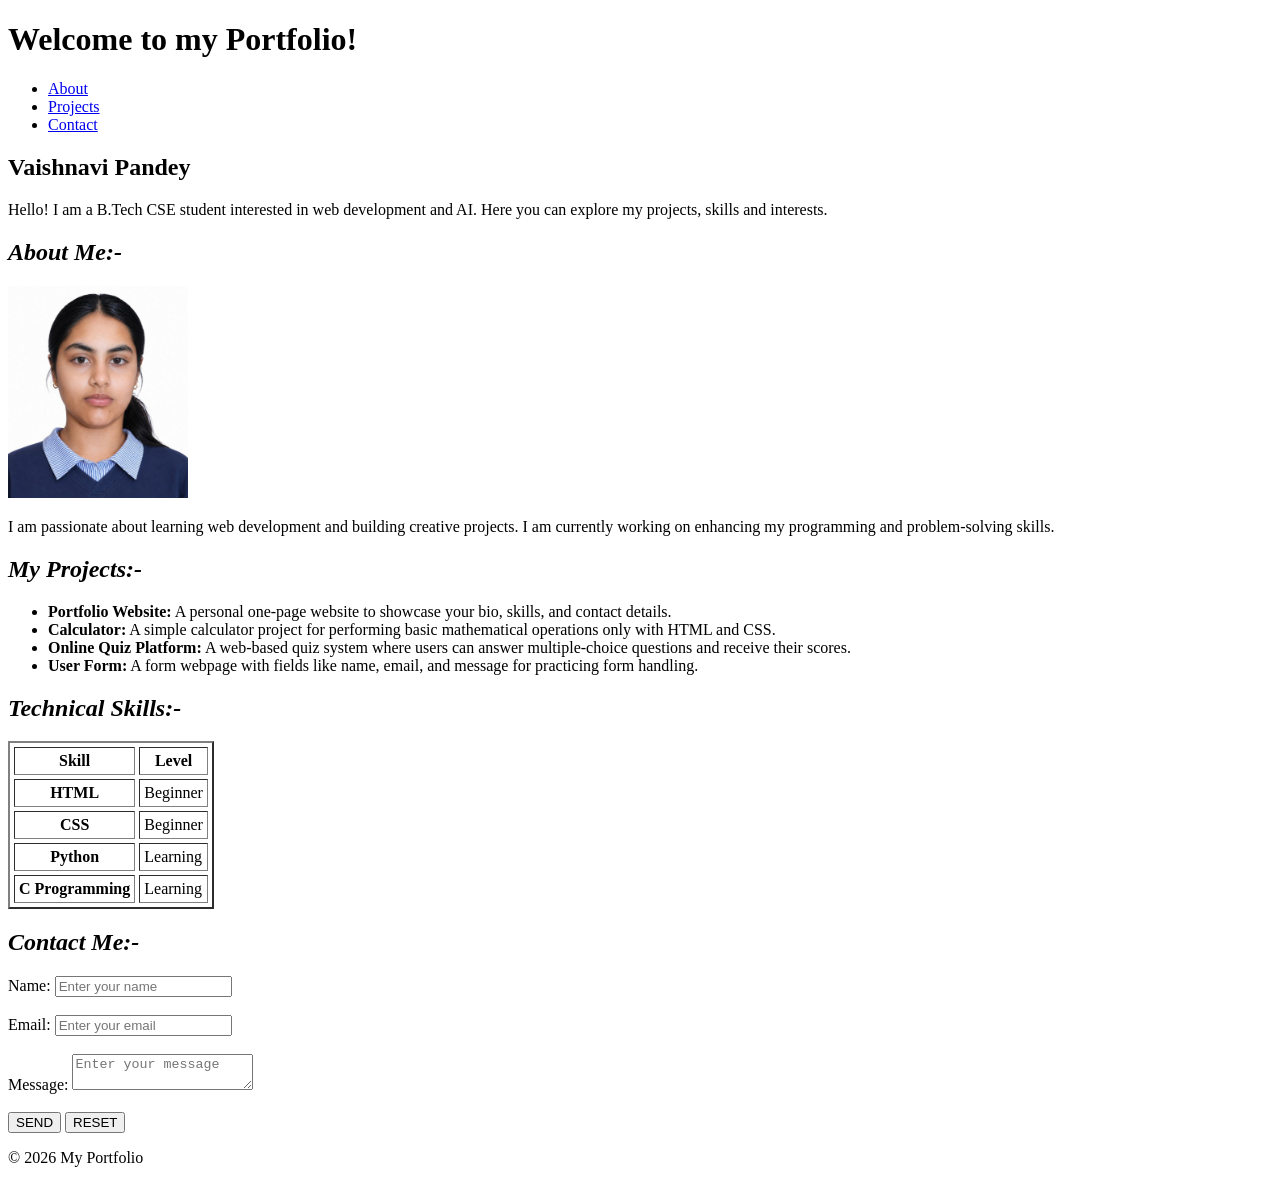
<file: index.html>
<!DOCTYPE html>
<html lang="en">
<head>
    <meta charset="UTF-8">
    <meta name="viewport" content="width=device-width, initial-scale=1.0">
    <title>My Portfolio</title>
</head>

<body>

<header>
    <h1>Welcome to my Portfolio!</h1>

    <nav>
        <ul>
            <li><a href="./about.html">About</a></li>
            <li><a href="./projects.html">Projects</a></li>
            <li><a href="./contact.html">Contact</a></li>
        </ul>
    </nav>
</header>

<main>

    <section>
        <h2>Vaishnavi Pandey</h2>
        <p>Hello! I am a B.Tech CSE student interested in web development and AI. Here you can explore my projects, skills and interests.</p>

        <i><h2>About Me:-</h2></i>

        <a href="./about.html"><img src="./profile.jpeg" alt="Profile Picture" width="180"></a>

        <p>
            I am passionate about learning web development
            and building creative projects.
            I am currently working on enhancing my programming and problem-solving skills.
        </p>
    </section>


    <section>
        <i><h2>My Projects:-</h2></i>

        <ul>
            <li>
                <strong>Portfolio Website:</strong>
                A personal one-page website to showcase your bio,
                skills, and contact details.
            </li>

            <li>
                <strong>Calculator:</strong>
                A simple calculator project for performing basic mathematical operations
                only with HTML and CSS.
            </li>

            <li>
                <strong>Online Quiz Platform:</strong>
                A web-based quiz system where users can answer multiple-choice questions
                and receive their scores.
            </li>

            <li>
                <strong>User Form:</strong>
                A form webpage with fields like name, email,
                and message for practicing form handling.
            </li>
        </ul>
    </section>


    <section>
        <i><h2>Technical Skills:-</h2></i>

        <table border="2" cellpadding="4" cellspacing="4">
            <thead>
                <tr>
                    <th>Skill</th>
                    <th>Level</th>
                </tr>
            </thead>
            <tbody>
                <tr>
                    <th>HTML</th>
                    <td>Beginner</td>
                </tr>
            </tbody>
            <tbody>
                <tr>
                    <th>CSS</th>
                    <td>Beginner</td>
                </tr>
            </tbody>
            <tbody>
                <tr>
                    <th>Python</th>
                    <td>Learning</td>
                </tr>
            </tbody>
            <tbody>
                <tr>
                    <th>C Programming</th>
                    <td>Learning</td>
                </tr>
            </tbody>

            
        </table>
    </section>


    <section>
        <i><h2>Contact Me:-</h2></i>

        <form method="get">
          <label for="name">
            Name: <input type="text" name="username" id="name" placeholder="Enter your name" required pattern="[A-Za-z]+">
          </label><br><br>
          <label for="email">
            Email: <input type="email" name="email" id="email" placeholder="Enter your email">
          </label><br><br>
          <label for="message">Message: </label>
          <textarea name=" id=message" placeholder="Enter your message" required></textarea><br><br>
          <button type="send">SEND</button>
          <button type="reset">RESET</button>     
            

        </form>
    </section>

</main>


<footer>
    <p>© 2026 My Portfolio</p>
</footer>

</body>
</html>
</file>
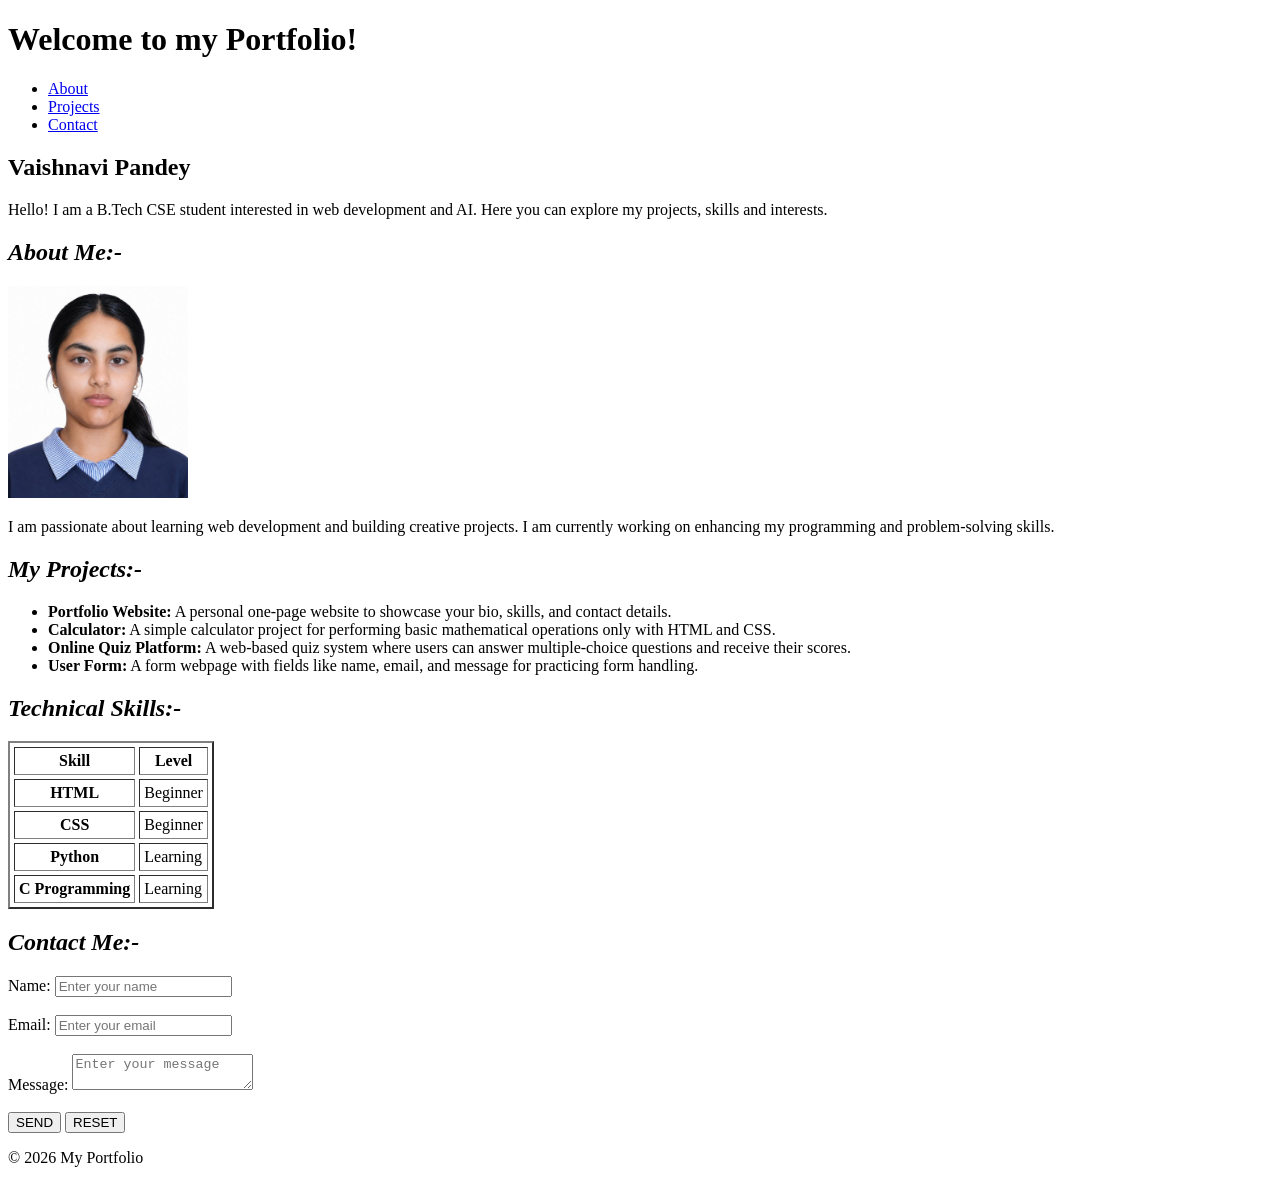
<file: Assignment 1/index.html>
<!DOCTYPE html>
<html lang="en">
<head>
    <meta charset="UTF-8">
    <meta name="viewport" content="width=device-width, initial-scale=1.0">
    <title>My Portfolio</title>
</head>

<body>

<header>
    <h1>Welcome to my Portfolio!</h1>

    <nav>
        <ul>
            <li><a href="./about.html">About</a></li>
            <li><a href="./project.html">Projects</a></li>
            <li><a href="./contact.html">Contact</a></li>
        </ul>
    </nav>
</header>

<main>

    <section>
        <h2>Vaishnavi Pandey</h2>
        <p>Hello! I am a B.Tech CSE student interested in web development and AI. Here you can explore my projects, skills and interests.</p>

        <i><h2>About Me:-</h2></i>

        <a href="./about.html"><img src="./profile.jpeg" alt="Profile Picture" width="180"></a>

        <p>
            I am passionate about learning web development
            and building creative projects.
            I am currently working on enhancing my programming and problem-solving skills.
        </p>
    </section>


    <section>
        <i><h2>My Projects:-</h2></i>

        <ul>
            <li>
                <strong>Portfolio Website:</strong>
                A personal one-page website to showcase your bio,
                skills, and contact details.
            </li>

            <li>
                <strong>Calculator:</strong>
                A simple calculator project for performing basic mathematical operations
                only with HTML and CSS.
            </li>

            <li>
                <strong>Online Quiz Platform:</strong>
                A web-based quiz system where users can answer multiple-choice questions
                and receive their scores.
            </li>

            <li>
                <strong>User Form:</strong>
                A form webpage with fields like name, email,
                and message for practicing form handling.
            </li>
        </ul>
    </section>


    <section>
        <i><h2>Technical Skills:-</h2></i>

        <table border="2" cellpadding="4" cellspacing="4">
            <thead>
                <tr>
                    <th>Skill</th>
                    <th>Level</th>
                </tr>
            </thead>
            <tbody>
                <tr>
                    <th>HTML</th>
                    <td>Beginner</td>
                </tr>
            </tbody>
            <tbody>
                <tr>
                    <th>CSS</th>
                    <td>Beginner</td>
                </tr>
            </tbody>
            <tbody>
                <tr>
                    <th>Python</th>
                    <td>Learning</td>
                </tr>
            </tbody>
            <tbody>
                <tr>
                    <th>C Programming</th>
                    <td>Learning</td>
                </tr>
            </tbody>

            
        </table>
    </section>


    <section>
        <i><h2>Contact Me:-</h2></i>

        <form method="get">
          <label for="name">
            Name: <input type="text" name="username" id="name" placeholder="Enter your name" required pattern="[A-Za-z]+">
          </label><br><br>
          <label for="email">
            Email: <input type="email" name="email" id="email" placeholder="Enter your email">
          </label><br><br>
          <label for="message">Message: </label>
          <textarea name=" id=message" placeholder="Enter your message" required></textarea><br><br>
          <button type="send">SEND</button>
          <button type="reset">RESET</button>     
            

        </form>
    </section>

</main>


<footer>
    <p>© 2026 My Portfolio</p>
</footer>

</body>
</html>
</file>
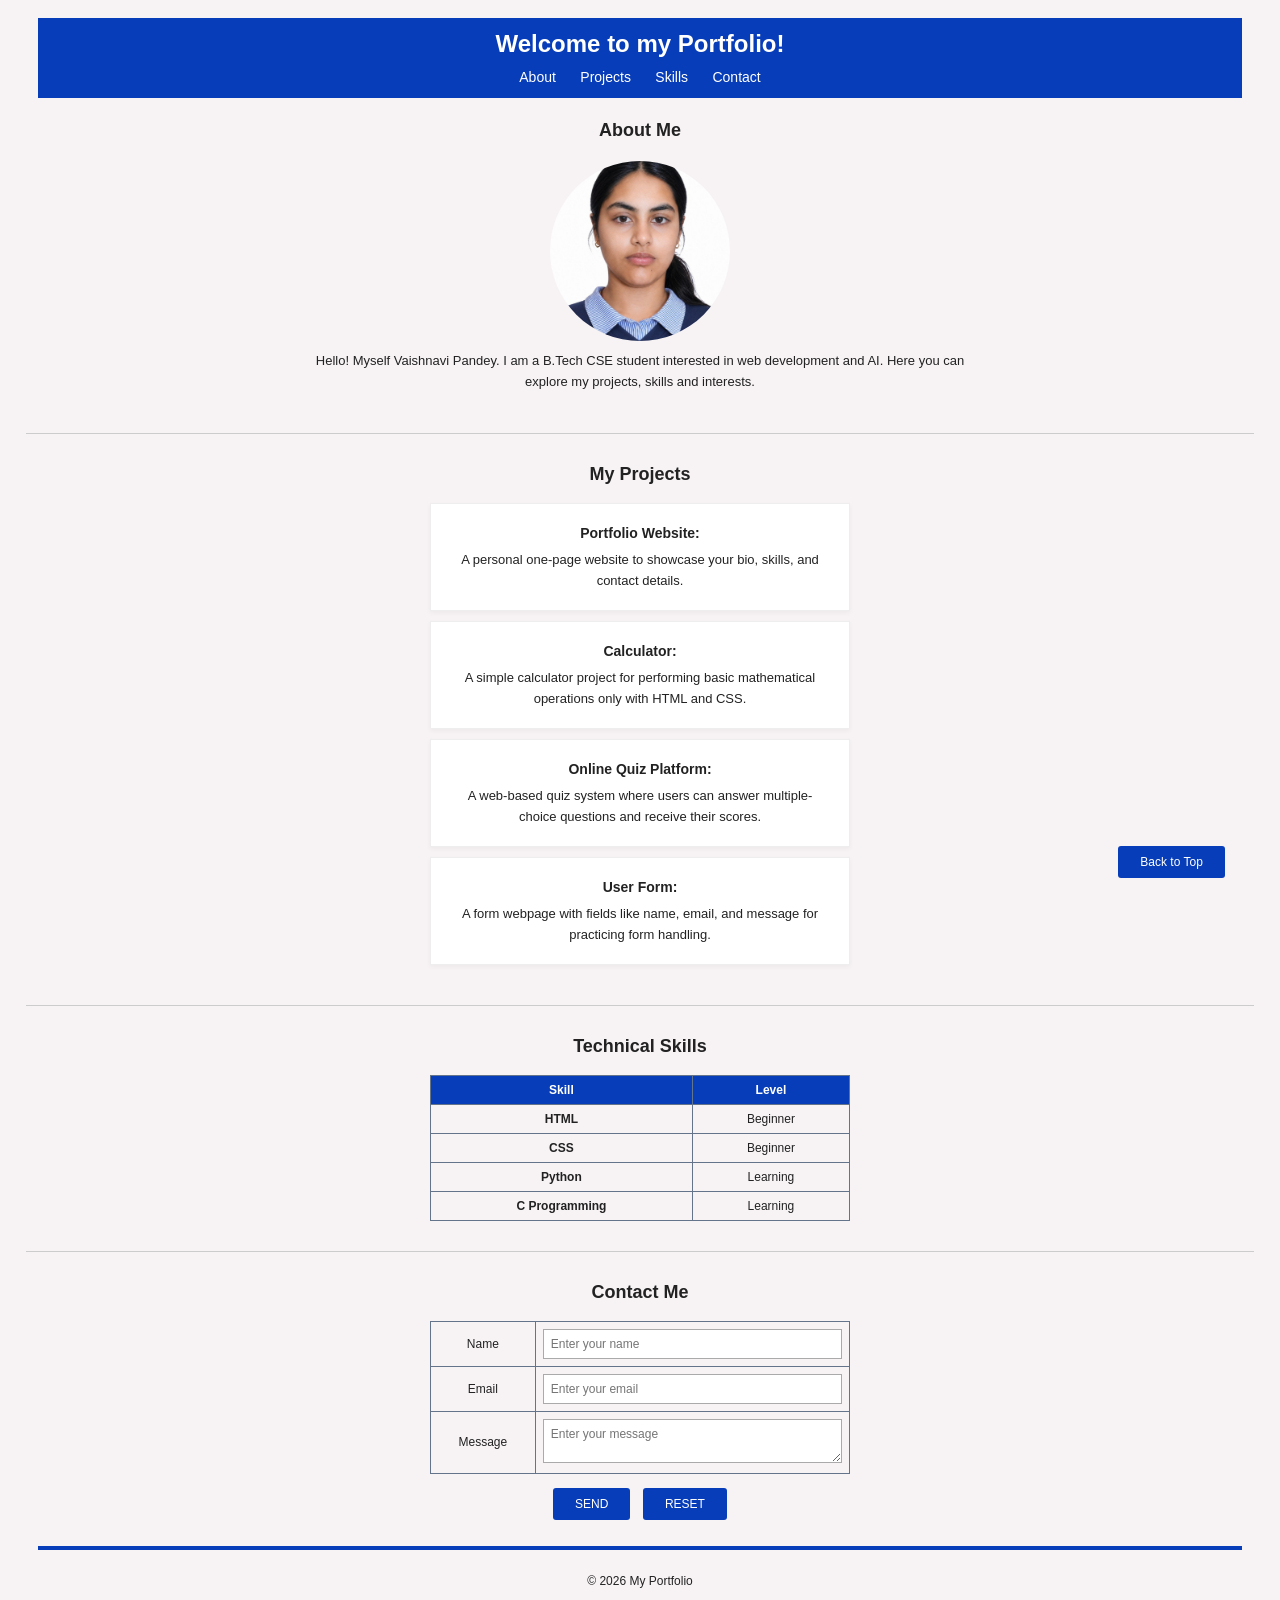
<file: Assignment 2/index.html>
<!DOCTYPE html>
<html lang="en">
<head>
    <meta charset="UTF-8">
    <meta name="viewport" content="width=device-width, initial-scale=1.0">
    <title>My Portfolio</title>
    <link rel="stylesheet" href="./style.css">
</head>

<body id="home">

    <header class="navbar">
        <h1>Welcome to my Portfolio!</h1>

        <nav>
            <ul>
                <li><a href="./about.html">About</a></li>
                <li><a href="./project.html">Projects</a></li>
                <li><a href="./skills.html">Skills</a></li>
                <li><a href="./contact.html">Contact</a></li>
            </ul>
        </nav>
    </header>

    <main>
        <section id="about" class="section">
            <h2>About Me</h2>

            <a href="./about.html">
                <img class="profile-image" src="./profile.jpeg"
                     alt="Profile Picture" width="180">
            </a>

            <p class="intro">
                Hello! Myself Vaishnavi Pandey. I am a B.Tech CSE student
                interested in web development and AI. Here you can explore
                my projects, skills and interests.
            </p>

            
        </section>

        <hr>

        
        <section id="projects" class="section">
            <h2>My Projects</h2>

            <ul>
                <li>
                    <strong>Portfolio Website:</strong>
                    A personal one-page website to showcase your bio,
                    skills, and contact details.
                </li>

                <li>
                    <strong>Calculator:</strong>
                    A simple calculator project for performing basic mathematical operations
                    only with HTML and CSS.
                </li>

                <li>
                    <strong>Online Quiz Platform:</strong>
                    A web-based quiz system where users can answer multiple-choice questions
                    and receive their scores.
                </li>

                <li>
                    <strong>User Form:</strong>
                    A form webpage with fields like name, email,
                    and message for practicing form handling.
                </li>
            </ul>
        </section>

        <hr>

        <section id="skills" class="section">
            <h2>Technical Skills</h2>

            <table class="skills-table">
                <thead>
                    <tr>
                        <th>Skill</th>
                        <th>Level</th>
                    </tr>
                </thead>

                <tbody>
                    <tr>
                        <th>HTML</th>
                        <td>Beginner</td>
                    </tr>
                    <tr>
                        <th>CSS</th>
                        <td>Beginner</td>
                    </tr>
                    <tr>
                        <th>Python</th>
                        <td>Learning</td>
                    </tr>
                    <tr>
                        <th>C Programming</th>
                        <td>Learning</td>
                    </tr>
                </tbody>
            </table>
        </section>

        <hr>

        <section id="contact" class="section">
            <h2>Contact Me</h2>

            <form class="contact-form" action="#" method="get">
                <table>
                    <tr>
                        <td><label for="name">Name</label></td>
                        <td>
                            <input type="text" name="username" id="name"
                                   placeholder="Enter your name"
                                   pattern="[A-Za-z ]+" required>
                        </td>
                    </tr>

                    <tr>
                        <td><label for="email">Email</label></td>
                        <td>
                            <input type="email" name="email" id="email"
                                   placeholder="Enter your email" required>
                        </td>
                    </tr>

                    <tr>
                        <td><label for="message">Message</label></td>
                        <td>
                            <textarea name="message" id="message"
                                      placeholder="Enter your message"
                                      required></textarea>
                        </td>
                    </tr>
                </table>

                <div class="submit-cell">
                    <button type="submit">SEND</button>
                    <button type="reset">RESET</button>
                </div>
            </form>
        </section>
    </main>

    <footer class="footer">
        <p>© 2026 My Portfolio</p>
    </footer>

    <a class="back-to-top" href="#home">Back to Top</a>

</body>
</html>
</file>
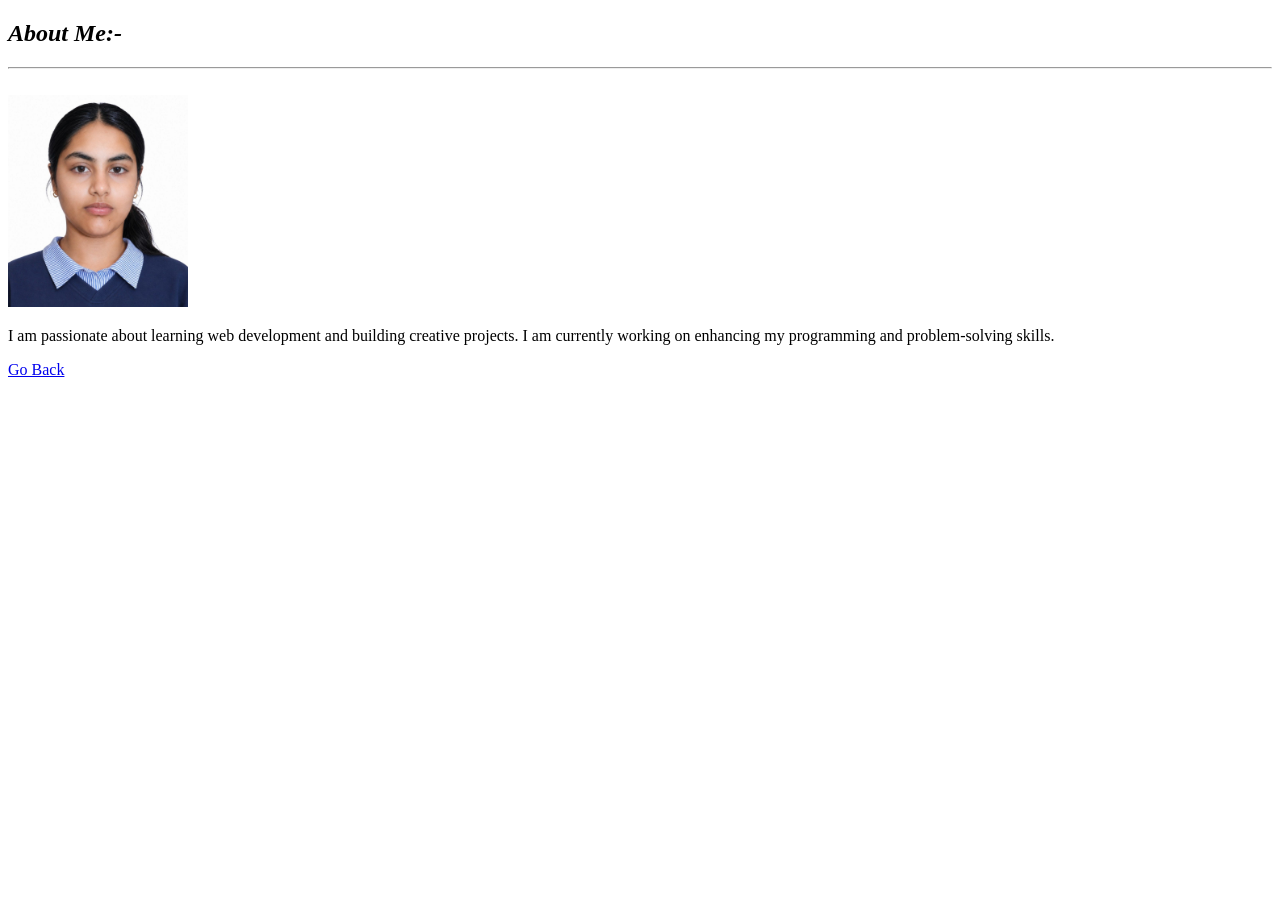
<file: about.html>
<!DOCTYPE html>
<html lang="en">
<head>
    <meta charset="UTF-8">
    <meta name="viewport" content="width=device-width, initial-scale=1.0">
    <title>About</title>
</head>
<body>
    <section>
        <i><h2>About Me:-</h2></i><hr><br>

        <img src="./profile.jpeg" alt="Profile Picture" width="180">

        <p>
            I am passionate about learning web development
            and building creative projects.
            I am currently working on enhancing my programming and problem-solving skills.
        </p>
    </section>
    <a href="./index.html">Go Back</a>

    
</body>
</html>
</file>
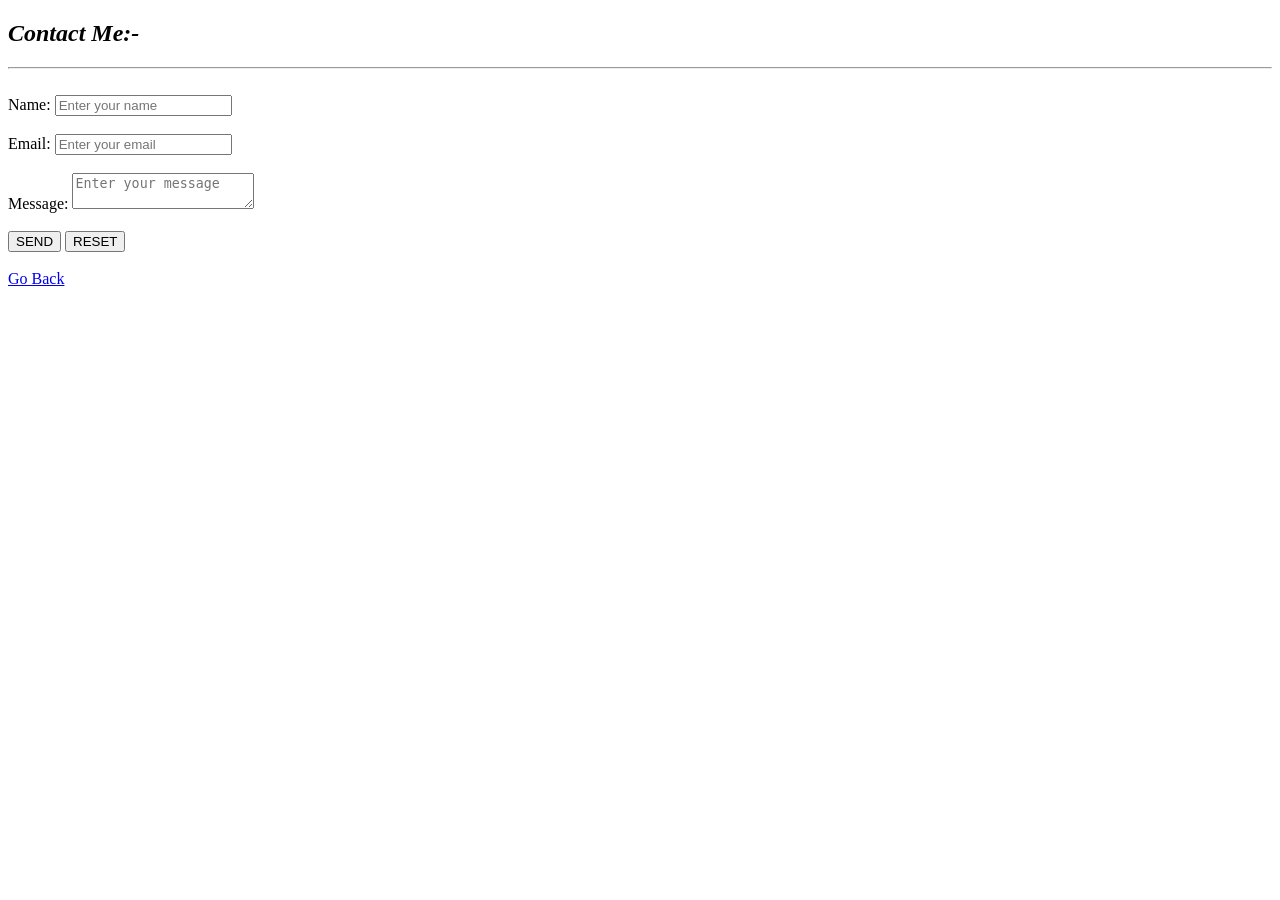
<file: contact.html>
<!DOCTYPE html>
<html lang="en">
<head>
    <meta charset="UTF-8">
    <meta name="viewport" content="width=device-width, initial-scale=1.0">
    <title>Contact</title>
</head>
<body>
    <section>
        <i><h2>Contact Me:-</h2></i><hr><br>

        <form method="get">
          <label for="name">
            Name: <input type="text" name="username" id="name" placeholder="Enter your name" required pattern="[A-Za-z]+">
          </label><br><br>
          <label for="email">
            Email: <input type="email" name="email" id="email" placeholder="Enter your email">
          </label><br><br>
          <label for="message">Message: </label>
          <textarea name=" id=message" placeholder="Enter your message" required></textarea><br><br>
          <button type="send">SEND</button>
          <button type="reset">RESET</button>
            

        </form>
    </section>
    <br>
    <a href="./index.html">Go Back</a>
    
</body>
</html>
</file>
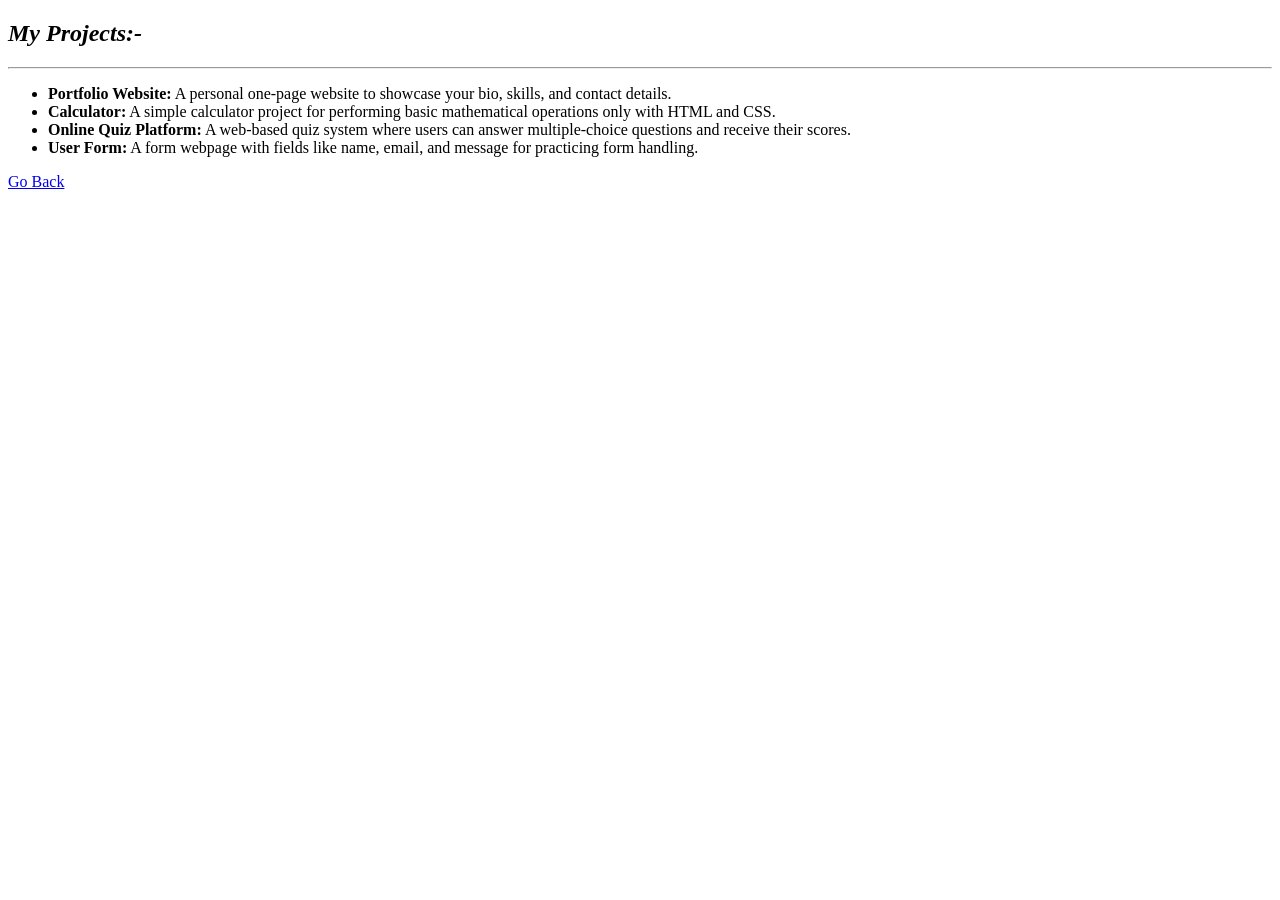
<file: projects.html>
<!DOCTYPE html>
<html lang="en">
<head>
    <meta charset="UTF-8">
    <meta name="viewport" content="width=device-width, initial-scale=1.0">
    <title>Projects</title>
</head>
<body>
    <section>
        <i><h2>My Projects:-</h2></i><hr>

        <ul>
            <li>
                <strong>Portfolio Website:</strong>
                A personal one-page website to showcase your bio,
                skills, and contact details.
            </li>

            <li>
                <strong>Calculator:</strong>
                A simple calculator project for performing basic mathematical operations
                only with HTML and CSS.
            </li>

            <li>
                <strong>Online Quiz Platform:</strong>
                A web-based quiz system where users can answer multiple-choice questions
                and receive their scores.
            </li>

            <li>
                <strong>User Form:</strong>
                A form webpage with fields like name, email,
                and message for practicing form handling.
            </li>
        </ul>
    </section>
    <a href="./index.html">Go Back</a>

    
</body>
</html>
</file>
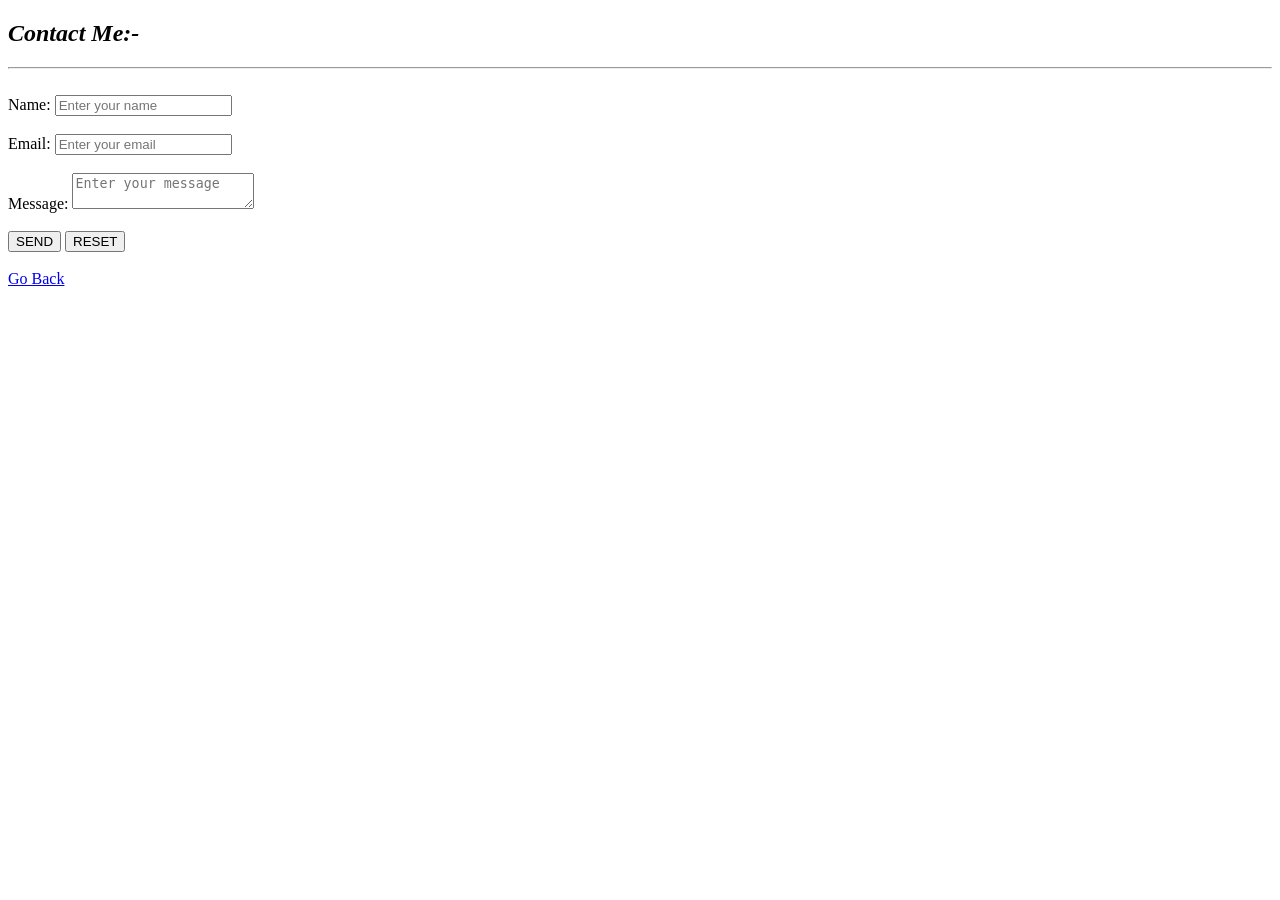
<file: Assignment 1/contact.html>
<!DOCTYPE html>
<html lang="en">
<head>
    <meta charset="UTF-8">
    <meta name="viewport" content="width=device-width, initial-scale=1.0">
    <title>Contact</title>
</head>
<body>
    <section>
        <i><h2>Contact Me:-</h2></i><hr><br>

        <form method="get">
          <label for="name">
            Name: <input type="text" name="username" id="name" placeholder="Enter your name" required pattern="[A-Za-z]+">
          </label><br><br>
          <label for="email">
            Email: <input type="email" name="email" id="email" placeholder="Enter your email">
          </label><br><br>
          <label for="message">Message: </label>
          <textarea name=" id=message" placeholder="Enter your message" required></textarea><br><br>
          <button type="send">SEND</button>
          <button type="reset">RESET</button>
            

        </form>
    </section>
    <br>
    <a href="./index.html">Go Back</a>
    
</body>
</html>
</file>
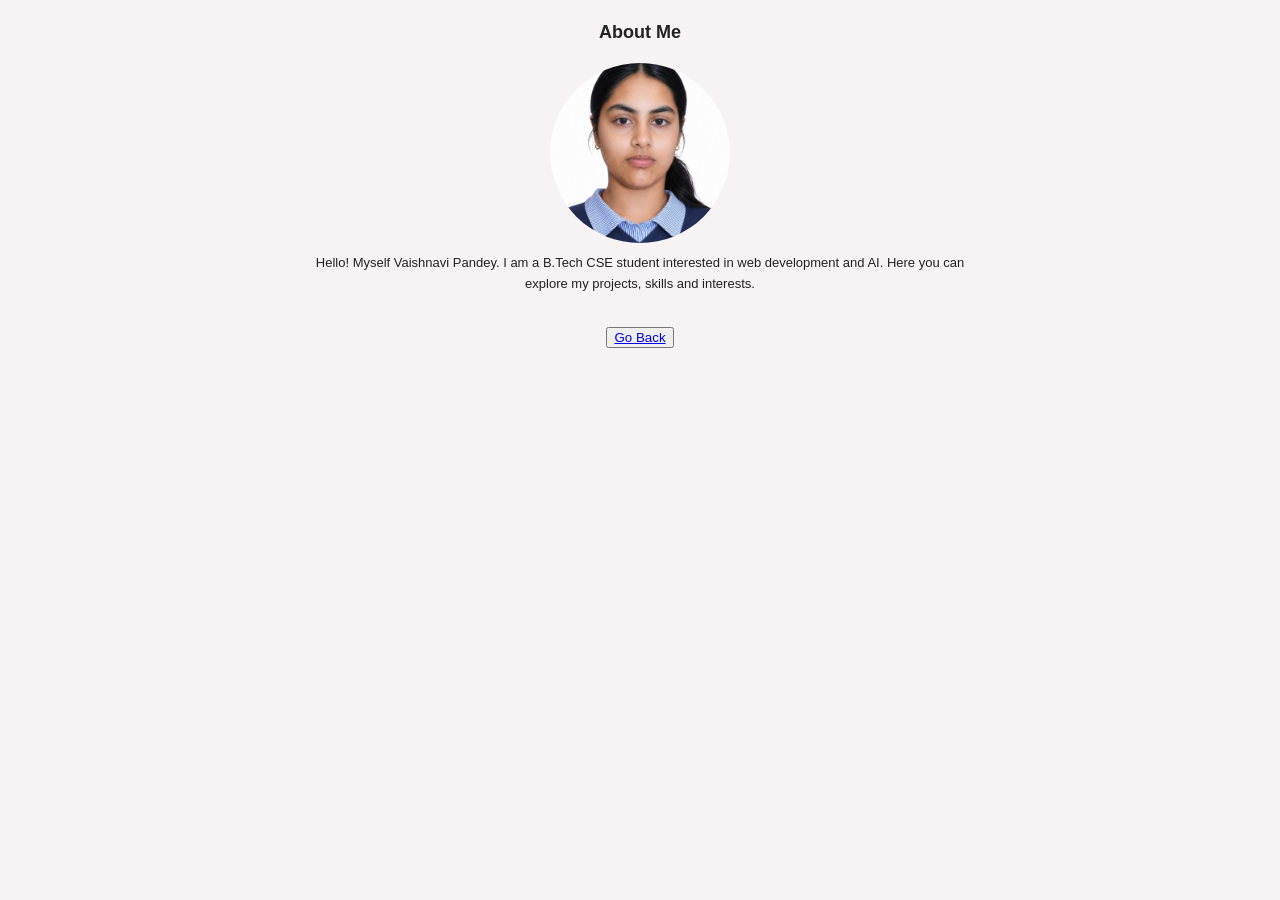
<file: Assignment 2/about.html>
<!DOCTYPE html>
<html lang="en">
<head>
    <meta charset="UTF-8">
    <meta name="viewport" content="width=device-width, initial-scale=1.0">
    <title>About</title>
    <link rel="stylesheet" href="./style.css">
</head>
<body>
    <section id="about" class="section">
            <h2>About Me</h2>

            <a href="./about.html">
                <img class="profile-image" src="./profile.jpeg"
                     alt="Profile Picture" width="180">
            </a>

            <p class="intro">
                Hello! Myself Vaishnavi Pandey. I am a B.Tech CSE student
                interested in web development and AI. Here you can explore
                my projects, skills and interests.
            </p>

            
        </section>

    <button><a href="./index.html">Go Back</a></button>

    
</body>
</html>
</file>
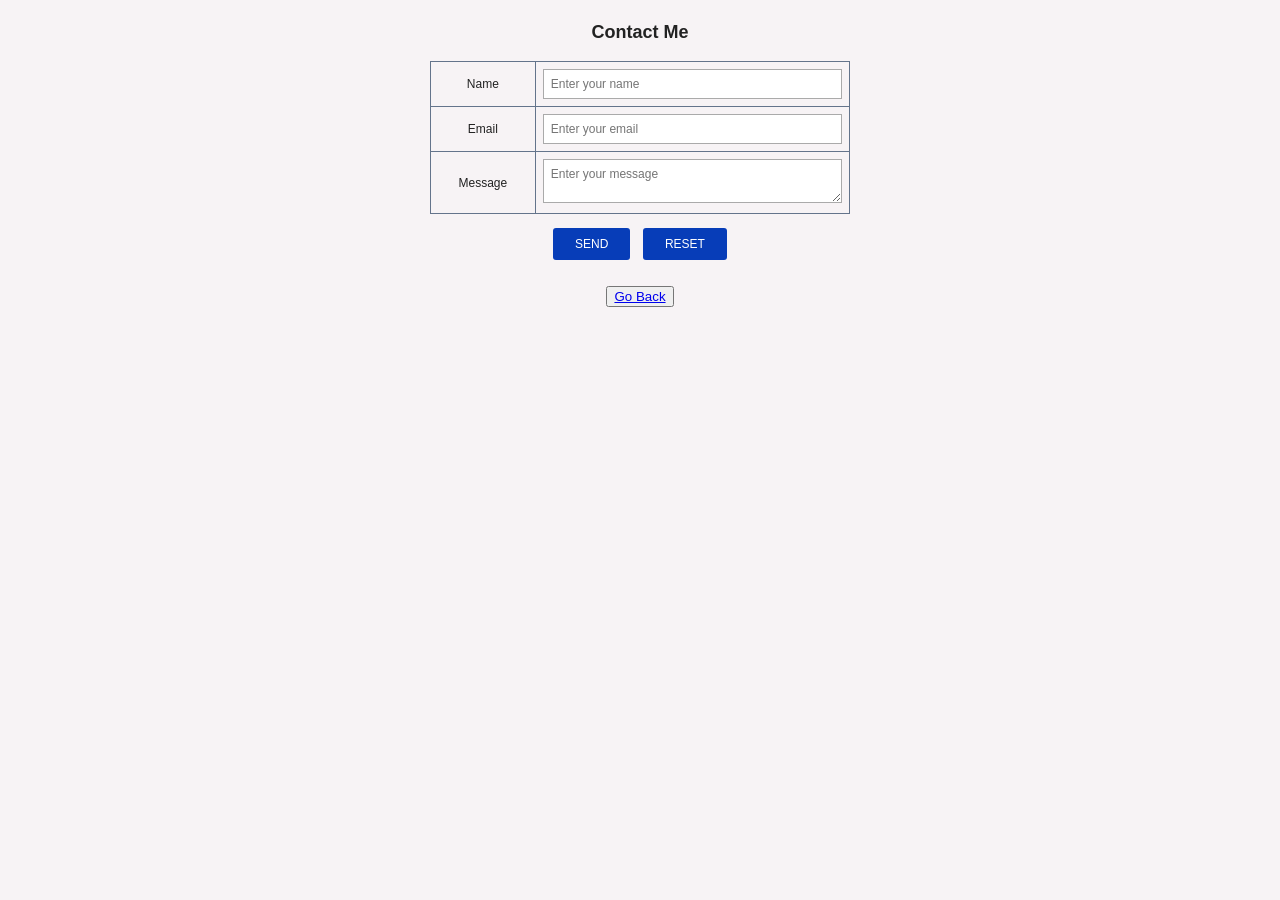
<file: Assignment 2/contact.html>
<!DOCTYPE html>
<html lang="en">
<head>
    <meta charset="UTF-8">
    <meta name="viewport" content="width=device-width, initial-scale=1.0">
    <title>About</title>
    <link rel="stylesheet" href="./style.css">
</head>
<body>
   <section id="contact" class="section">
            <h2>Contact Me</h2>

            <form class="contact-form" action="#" method="get">
                <table>
                    <tr>
                        <td><label for="name">Name</label></td>
                        <td>
                            <input type="text" name="username" id="name"
                                   placeholder="Enter your name"
                                   pattern="[A-Za-z ]+" required>
                        </td>
                    </tr>

                    <tr>
                        <td><label for="email">Email</label></td>
                        <td>
                            <input type="email" name="email" id="email"
                                   placeholder="Enter your email" required>
                        </td>
                    </tr>

                    <tr>
                        <td><label for="message">Message</label></td>
                        <td>
                            <textarea name="message" id="message"
                                      placeholder="Enter your message"
                                      required></textarea>
                        </td>
                    </tr>
                </table>

                <div class="submit-cell">
                    <button type="submit">SEND</button>
                    <button type="reset">RESET</button>
                </div>
            </form>
        </section>
    <button><a href="./index.html">Go Back</a></button>

    
</body>
</html>
</file>
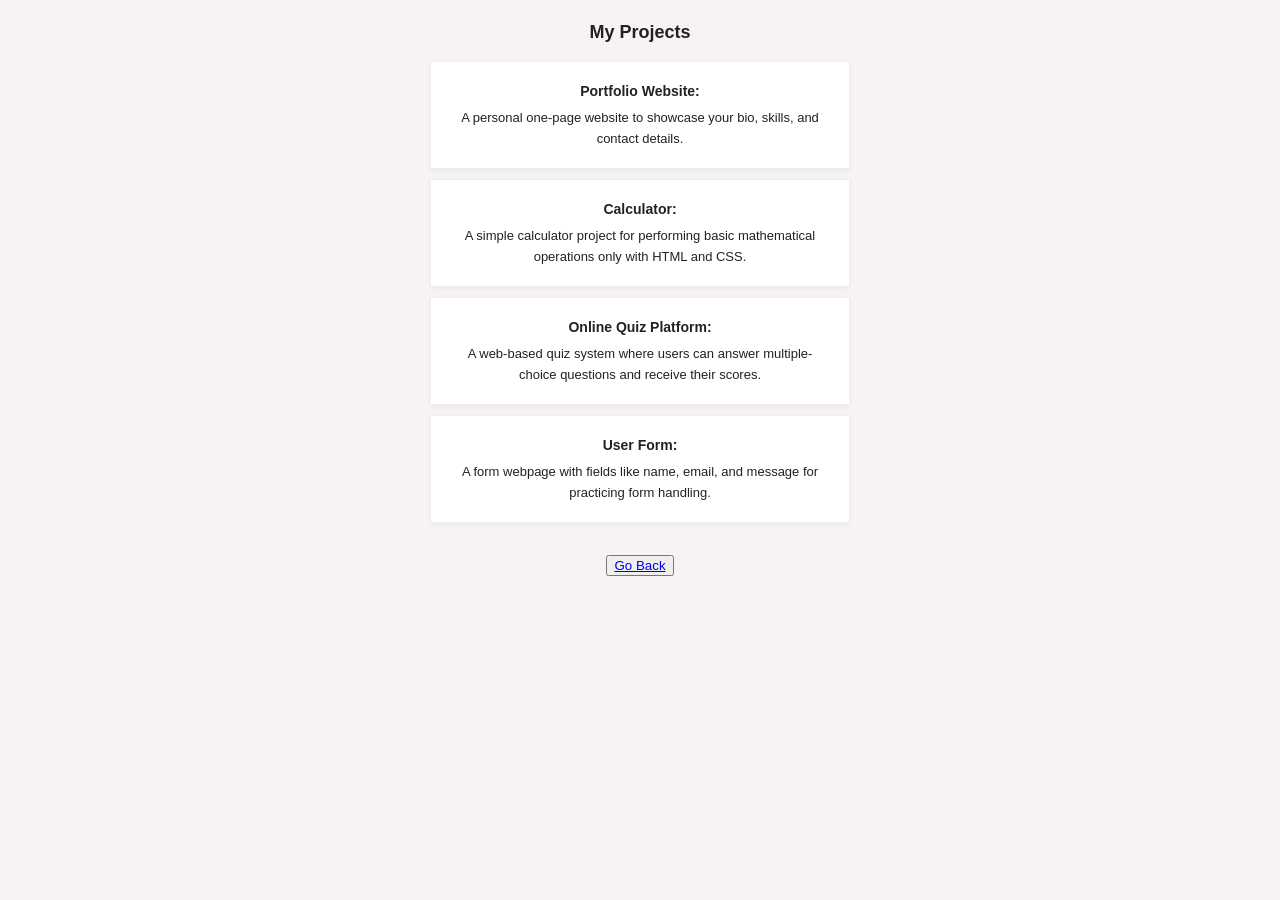
<file: Assignment 2/project.html>
<!DOCTYPE html>
<html lang="en">
<head>
    <meta charset="UTF-8">
    <meta name="viewport" content="width=device-width, initial-scale=1.0">
    <title>Projects</title>
    <link rel="stylesheet" href="./style.css">
</head>
<body>
    <section id="projects" class="section">
            <h2>My Projects</h2>

            <ul>
                <li>
                    <strong>Portfolio Website:</strong>
                    A personal one-page website to showcase your bio,
                    skills, and contact details.
                </li>

                <li>
                    <strong>Calculator:</strong>
                    A simple calculator project for performing basic mathematical operations
                    only with HTML and CSS.
                </li>

                <li>
                    <strong>Online Quiz Platform:</strong>
                    A web-based quiz system where users can answer multiple-choice questions
                    and receive their scores.
                </li>

                <li>
                    <strong>User Form:</strong>
                    A form webpage with fields like name, email,
                    and message for practicing form handling.
                </li>
            </ul>
        </section>
    <button><a href="./index.html">Go Back</a></button>

    
</body>
</html>
</file>
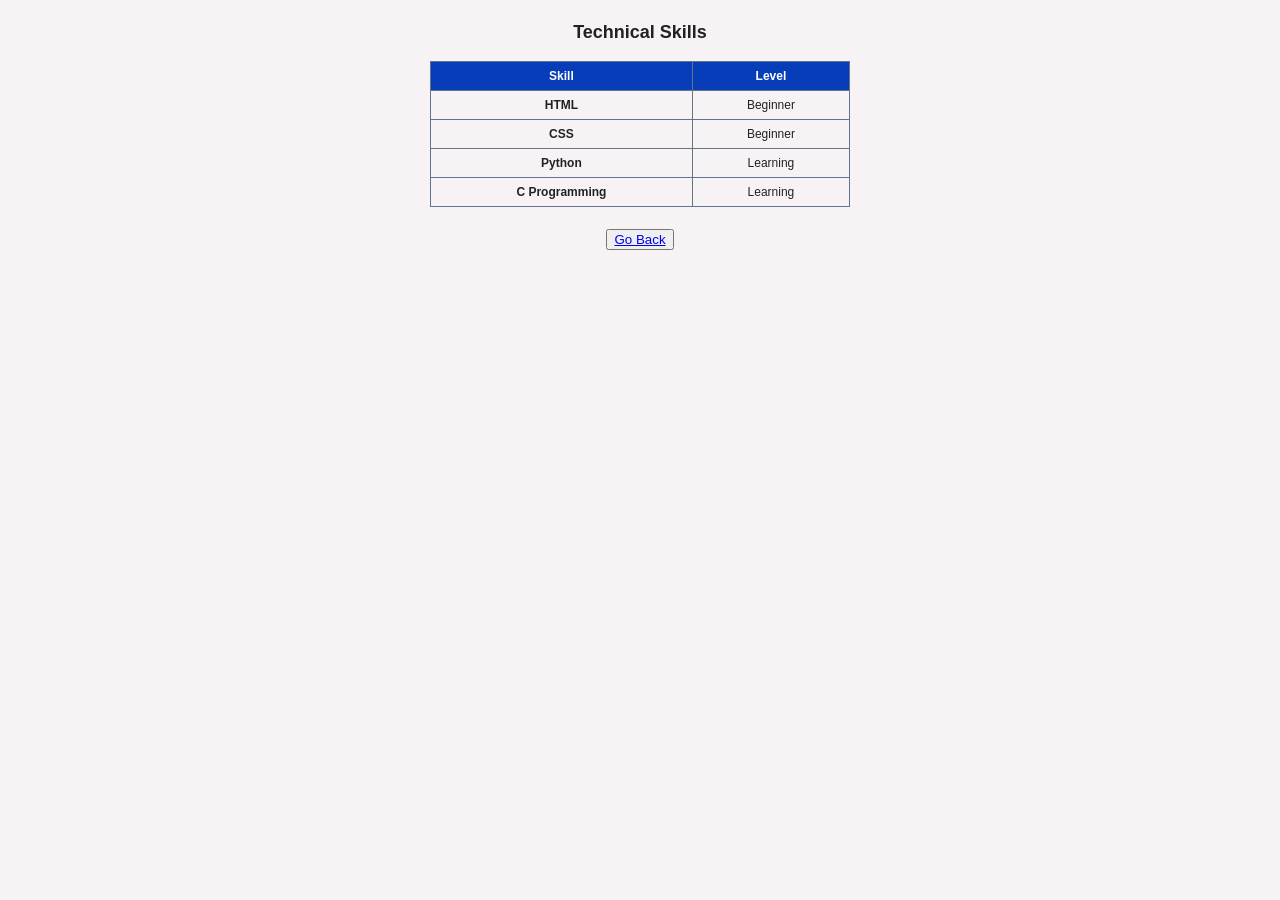
<file: Assignment 2/skills.html>
<!DOCTYPE html>
<html lang="en">
<head>
    <meta charset="UTF-8">
    <meta name="viewport" content="width=device-width, initial-scale=1.0">
    <title>Projects</title>
    <link rel="stylesheet" href="./style.css">
</head>
<body>
     <section id="skills" class="section">
            <h2>Technical Skills</h2>

            <table class="skills-table">
                <thead>
                    <tr>
                        <th>Skill</th>
                        <th>Level</th>
                    </tr>
                </thead>

                <tbody>
                    <tr>
                        <th>HTML</th>
                        <td>Beginner</td>
                    </tr>
                    <tr>
                        <th>CSS</th>
                        <td>Beginner</td>
                    </tr>
                    <tr>
                        <th>Python</th>
                        <td>Learning</td>
                    </tr>
                    <tr>
                        <th>C Programming</th>
                        <td>Learning</td>
                    </tr>
                </tbody>
            </table>
        </section>
    <button><a href="./index.html">Go Back</a></button>

    
</body>
</html>
</file>
<file: Assignment 2/style.css>
* {
    box-sizing: border-box;
}

body {
    margin: 0;
    font-family: Arial, sans-serif;
    background: #f7f3f5;
    color: #222;
    text-align: center;
}

/* Navigation bar */
.navbar {
    background: #073db8;
    color: white;
    margin: 18px 3% 0;
    padding: 12px;
    position: sticky;
    top: 0;
    z-index: 10;
}

.navbar h1 {
    margin: 0 0 10px;
    font-size: 24px;
}

.navbar nav ul {
    list-style: none;
    margin: 0;
    padding: 0;
}

.navbar nav li {
    display: inline;
    margin: 0 10px;
}

.navbar nav a {
    color: white;
    text-decoration: none;
    font-size: 14px;
}

.navbar nav a:hover {
    text-decoration: underline;
}

/* Sections */
.section {
    padding: 22px 4%;
    position: relative;
}

.section h2 {
    font-size: 18px;
    margin: 0 0 18px;
    position: static;
}

/* Profile image */
.profile-image {
    display: block;
    width: 180px;
    height: 180px;
    object-fit: cover;
    border-radius: 50%;
    margin: 0 auto 12px;
    position: relative;
    top: 2px;
}

.intro {
    max-width: 650px;
    margin: 10px auto;
    font-size: 13px;
    line-height: 1.6;
}

/* Horizontal line */
hr {
    border: 0;
    border-top: 1px solid #ccc;
    margin: 8px 2%;
}

#projects ul {
    list-style: none;
    padding: 0;
    margin: 0;
}

#projects li {
    width: min(420px, 90%);
    margin: 10px auto;
    padding: 18px;
    background: #fff;
    border: 1px solid #eee;
    box-shadow: 0 2px 5px #0000000b;
    position: relative;
    font-size: 13px;
    line-height: 1.6;
}

#projects li strong {
    display: block;
    margin-bottom: 6px;
    font-size: 14px;
}

/* Technical skills table */
.skills-table,
.contact-form table {
    width: min(420px, 90%);
    margin: 0 auto;
    border-collapse: collapse;
    text-align: center;
    font-size: 12px;
}

.skills-table th,
.skills-table td,
.contact-form td {
    border: 1px solid #64748b;
    padding: 7px;
}

.skills-table thead {
    background: #073db8;
    color: white;
}

/* Contact form */
.contact-form input,
.contact-form textarea {
    width: 100%;
    padding: 7px;
    border: 1px solid #aaa;
    font: inherit;
    font-size: 12px;
}

.contact-form textarea {
    min-height: 42px;
    resize: vertical;
}

.contact-form td:first-child {
    width: 25%;
}

.contact-form td:last-child {
    width: 75%;
}

.submit-cell {
    text-align: center;
    padding-top: 10px;
}

.contact-form button,
.back-to-top {
    background: #073db8;
    color: white;
    border: 0;
    padding: 9px 22px;
    text-decoration: none;
    cursor: pointer;
    border-radius: 3px;
    font-size: 12px;
    margin: 4px;
}

.contact-form button:hover,
.back-to-top:hover {
    background: #052d8a;
}

/* Footer */
.footer {
    border-top: 4px solid #073db8;
    margin: 0 3%;
    padding: 12px;
    font-size: 12px;
}

/* Back to top button */
.back-to-top {
    position: fixed;
    right: 4%;
    bottom: 18px;
}
</file>
